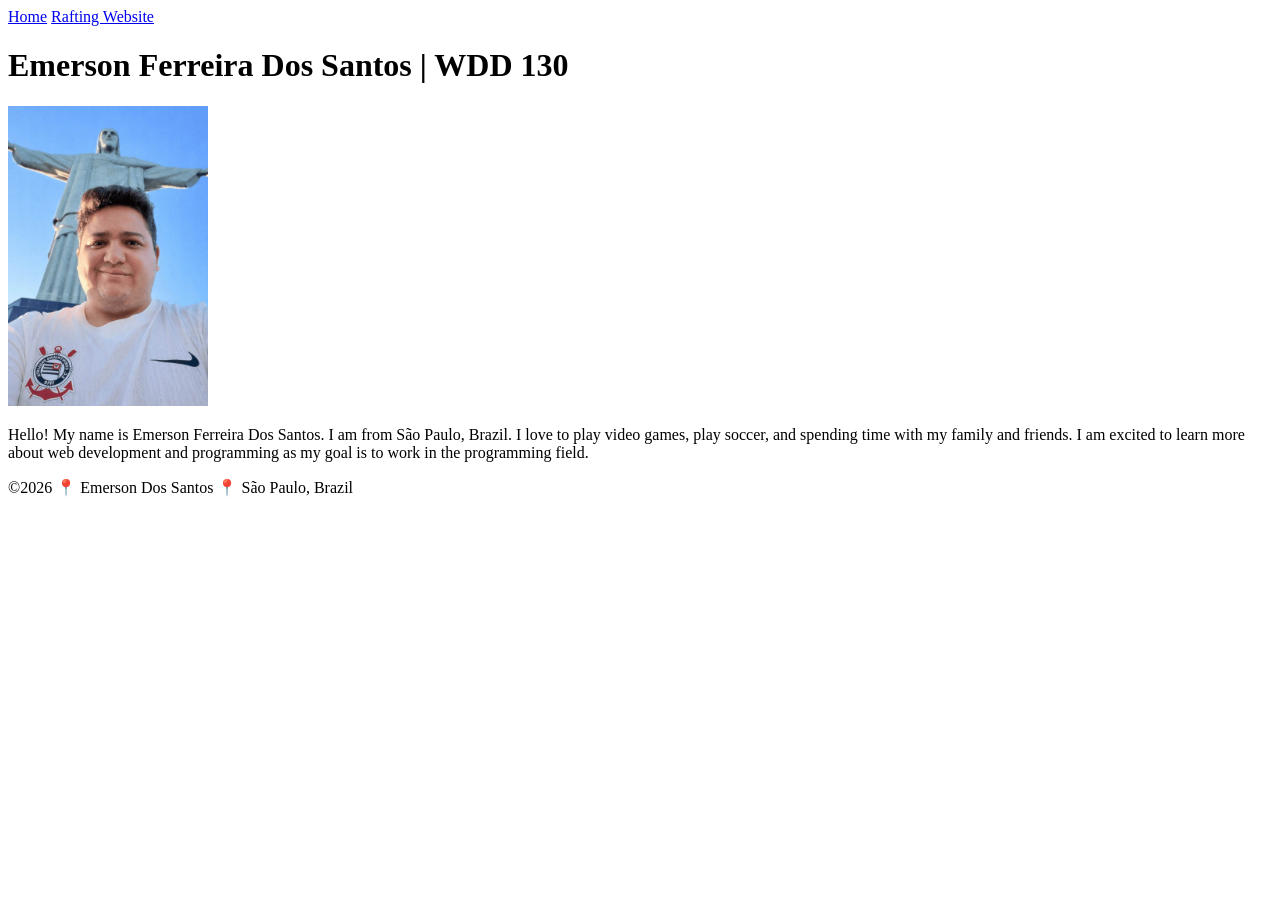
<file: index.html>
<!DOCTYPE html>
<html lang="en-US">

<head>
  <meta charset="utf-8">
  <meta name="viewport" content="width=device-width, initial-scale=1.0">
  <title>Emerson Ferreira Dos Santos | WDD 130</title>
</head>

<body>
  <header>
    <nav>
      <a href="#">Home</a>
      <a href="wwr/">Rafting Website</a>
    </nav>
  </header>
  <main>
    <h1>Emerson Ferreira Dos Santos | WDD 130</h1>
    <!-- Make sure to save your photo in the "images" folder with the name "profile" and the correct extension (.jpg, .png, or .webp) -->
    <img src="images/profile.jpg" alt="Emerson Ferreira Dos Santos profile picture" width="200">
    <p>Hello! My name is Emerson Ferreira Dos Santos. I am from São Paulo, Brazil. I love to play
      video games, play soccer, and spending time with my family and friends. I am excited to learn
      more about
      web development and programming as my goal is to work in the programming field. </p>
  </main>
  <footer>
    <p>&copy;2026 📍 Emerson Dos Santos 📍 São Paulo, Brazil</p>
  </footer>
</body>

</html>
</file>
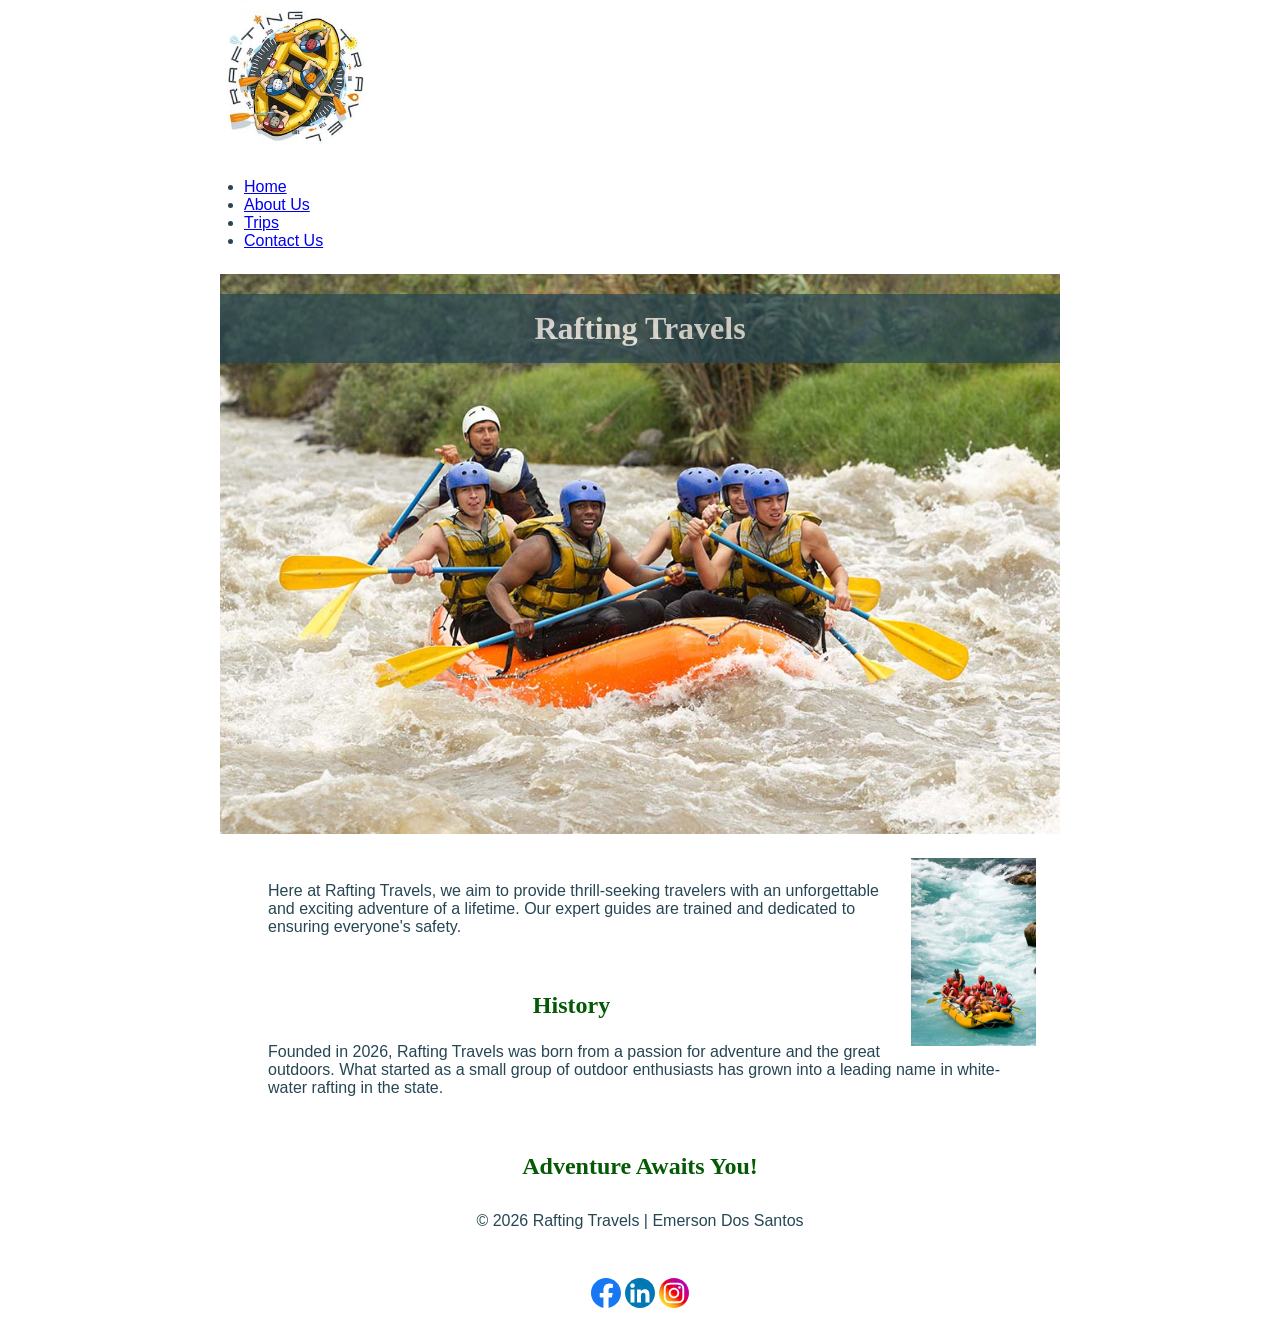
<file: emersonhomeworkWeek3/index.html>
<!DOCTYPE html>
<html lang="en">
<head>
    <meta charset="UTF-8">
    <meta name="viewport" content="width=device-width, initial-scale=1.0">
    <title>About Us | Rafting Company</title>
    <meta name="description" content="Discover the history, mission, and values of our white-water rafting company. Come and adventure with us!">
    <meta name="author" content="Emerson Dos Santos">
    <link rel="stylesheet" href="stylesweek3.css">
</head>
<body>

    <header>
        <!-- Company logo (must be in the folder wwr/images/) -->
        <img src="imagem/logo.jpg" alt="Rafting Company Logo" width="150">
        
        <nav>
            <ul>
                <li><a href="index.html">Home</a></li>
                <li><a href="about.html">About Us</a></li>
                <li><a href="trips.html">Trips</a></li>
                <li><a href="contact.html">Contact Us</a></li>
            </ul>
        </nav>
    </header>

    <main>
        <!-- Hero section with background image and overlays -->
        <div class="hero">
            <img src="imagem/largebanner.jpg" alt="Raging river for rafting">
            <h1>Rafting Travels</h1>
            <article>
                <img src="imagem/fotop.jpg" alt="Smiling customer after river descent">
                <p>Here at Rafting Travels, we aim to provide thrill-seeking travelers with an unforgettable and exciting adventure of a lifetime. Our expert guides are trained and dedicated to ensuring everyone's safety.</p>
            </article>
        </div>

        <!-- History section -->
        <section>
            <h2>History</h2>
            <p>Founded in 2026, Rafting Travels was born from a passion for adventure and the great outdoors. What started as a small group of outdoor enthusiasts has grown into a leading name in white-water rafting in the state.</p> 
        </section>

        <!-- Adventure section (empty as instructed) -->
        <section>
            <h2>Adventure Awaits You!</h2>
        </section>
    </main>

    <footer>
        <p>&copy; 2026 Rafting Travels | Emerson Dos Santos</p>
        <nav class="socialmedia">
            <a href="https://facebook.com" target="_blank">
                <img src="imagem/facebook.svg" alt="Facebook Icon">
            </a>
            <a href="https://linkedin.com" target="_blank">
                <img src="imagem/linkedin.svg" alt="LinkedIn Icon">
            </a>
            <a href="https://instagram.com" target="_blank">
                <img src="imagem/instagram.svg" alt="Instagram Icon">
            </a>
        </nav>
    </footer>

</body>
</html>
</file>
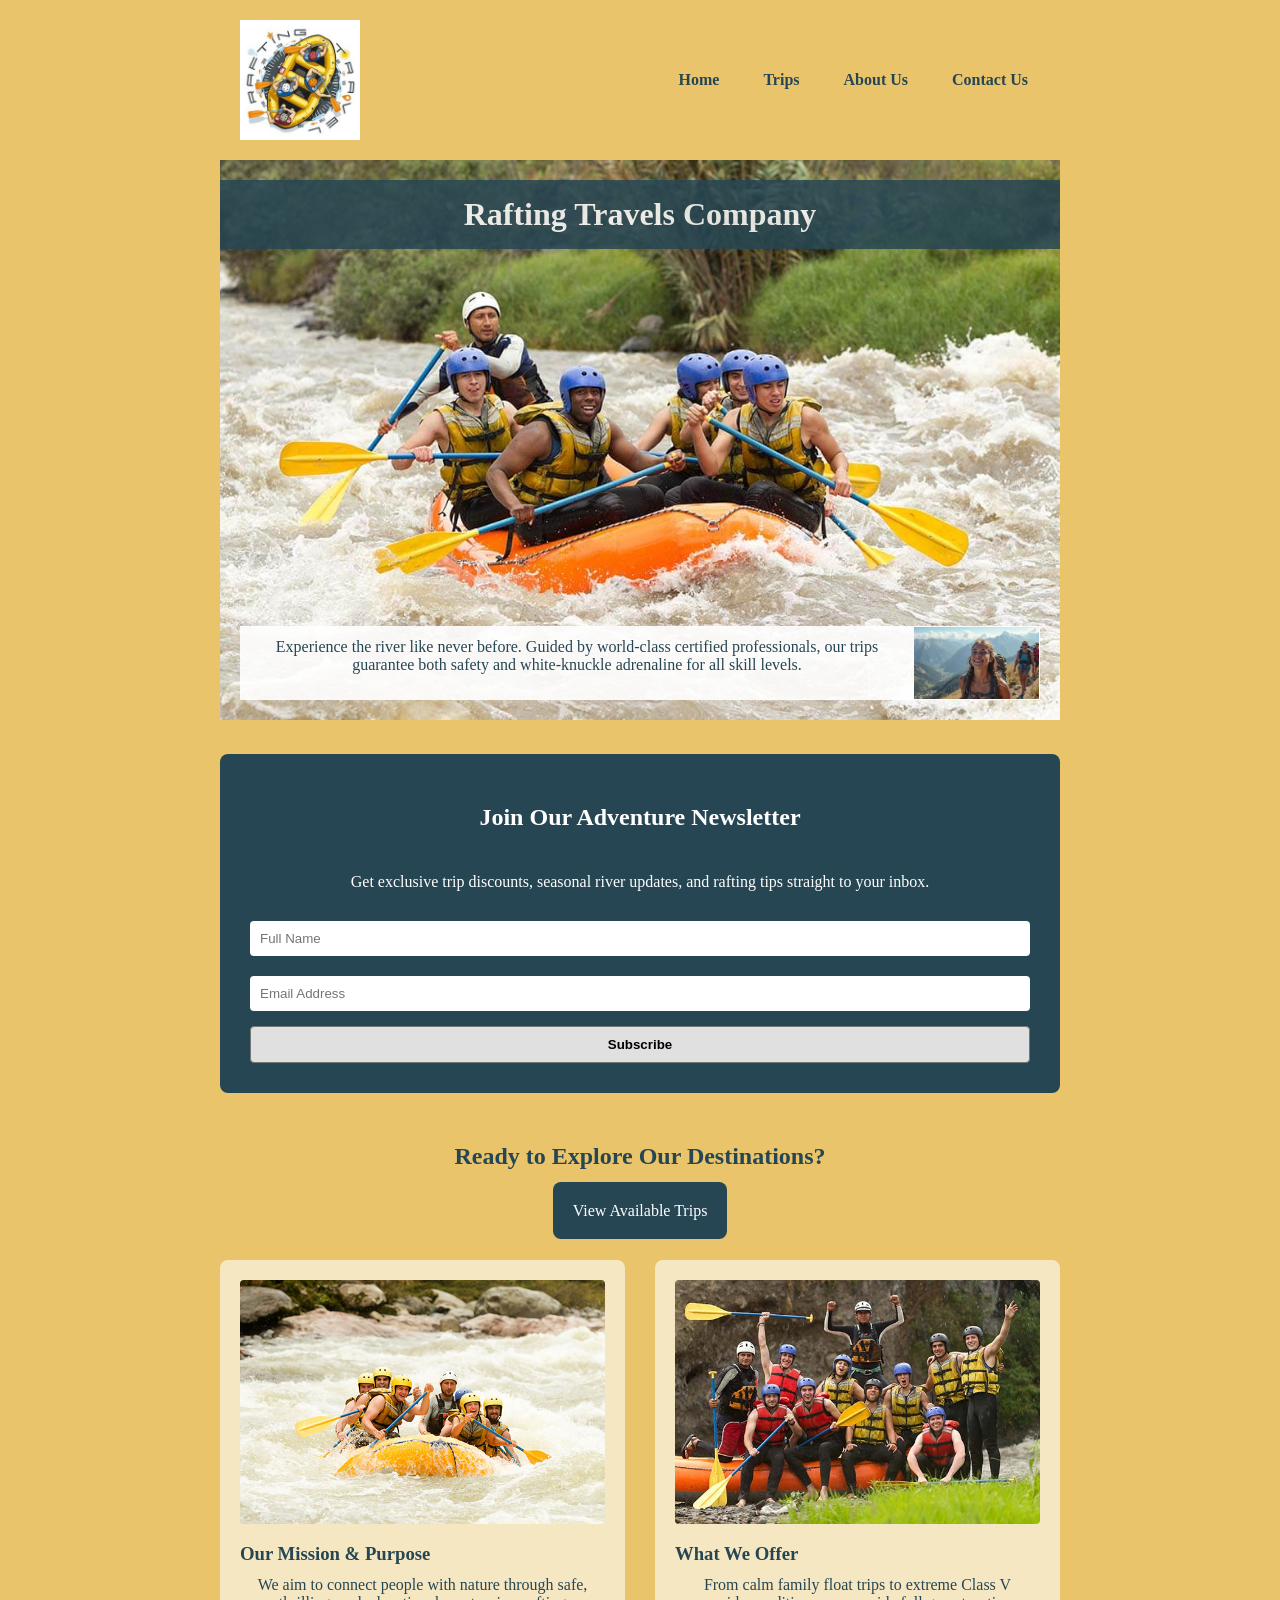
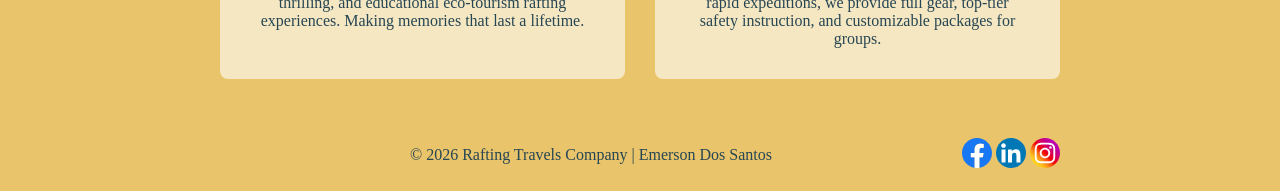
<file: wwr/index.html>
<!DOCTYPE html>
<html lang="en">
<head>
    <meta charset="UTF-8">
    <meta name="viewport" content="width=device-width, initial-scale=1.0">
    <title>White Water Rafting | Home</title>
    <meta name="description" content="Welcome to the ultimate White Water Rafting home page. Discover premium rafting trips, safety guides, and book your next river adventure today.">
    <link rel="stylesheet" href="styles/rafting.css">
</head>
<body>
    <header>
        <img src="images/logo.jpg" alt="Rafting Site Logo" class="logo">
        <nav>
            <a href="index.html">Home</a>
            <a href="trips.html">Trips</a>
            <a href="about.html">About Us</a>
            <a href="contact.html">Contact Us</a>
        </nav>
    </header>

    <main>
        <!-- Seção Hero com Posição Absoluta -->
        <div class="hero">
            <img src="images/largebanner.jpg" alt="Rafting Adventure Hero Background">
            <h1>Rafting Travels Company</h1>
            <article>
                <img src="images/employee1.jpg" alt="Rafting Instructor">
                <p>Experience the river like never before. Guided by world-class certified professionals, our trips guarantee both safety and white-knuckle adrenaline for all skill levels.</p>
            </article>
        </div>

        <!-- Formulário de Newsletter solicitado na Regra 4 -->
        <section class="newsletter-section">
            <h2>Join Our Adventure Newsletter</h2>
            <p class="newsletter-description">Get exclusive trip discounts, seasonal river updates, and rafting tips straight to your inbox.</p>
            <form class="newsletter-form">
                <input type="text" placeholder="Full Name" required>
                <input type="email" placeholder="Email Address" required>
                <button type="submit" class="submit">Subscribe</button>
            </form>
        </section> 

        <!-- Chamada para Ação solicitado na Regra 5 -->
        <section class="cta" style="text-align: center; margin: 30px 0;">
            <h2>Ready to Explore Our Destinations?</h2>
            <a href="trips.html" class="cta-button">View Available Trips</a>
        </section>

        <!-- CSS Grid Layout solicitado nas Regras 6 e 7 -->
        <section class="home-grid">
            <div class="grid-card">
                <img src="images/family.jpg" alt="Family Rafting">
                <h3>Our Mission & Purpose</h3>
                <p>We aim to connect people with nature through safe, thrilling, and educational eco-tourism rafting experiences. Making memories that last a lifetime.</p>
            </div>
            <div class="grid-card">
                <img src="images/photofull3.jpg" alt="Extreme Rafting">
                <h3>What We Offer</h3>
                <p>From calm family float trips to extreme Class V rapid expeditions, we provide full gear, top-tier safety instruction, and customizable packages for groups.</p>
            </div>
        </section>
    </main>

    <footer>
        <!-- Left empty block to balance the flexbox spacing -->
        <div></div>

        <!-- Centered copyright text -->
        <p>© 2026 Rafting Travels Company | Emerson Dos Santos</p>

        <!-- Right-aligned social media links -->
        <div class="socialmedia">
            <a href="https://facebook.com"><img src="images/facebook.svg" alt="Facebook"></a>
            <a href="https://linkedin.com"><img src="images/linkedin.svg" alt="LinkedIn"></a>
            <a href="https://instagram.com"><img src="images/instagram.svg" alt="Instagram"></a>
        </div>
    </footer>
</body>
</html>
</file>
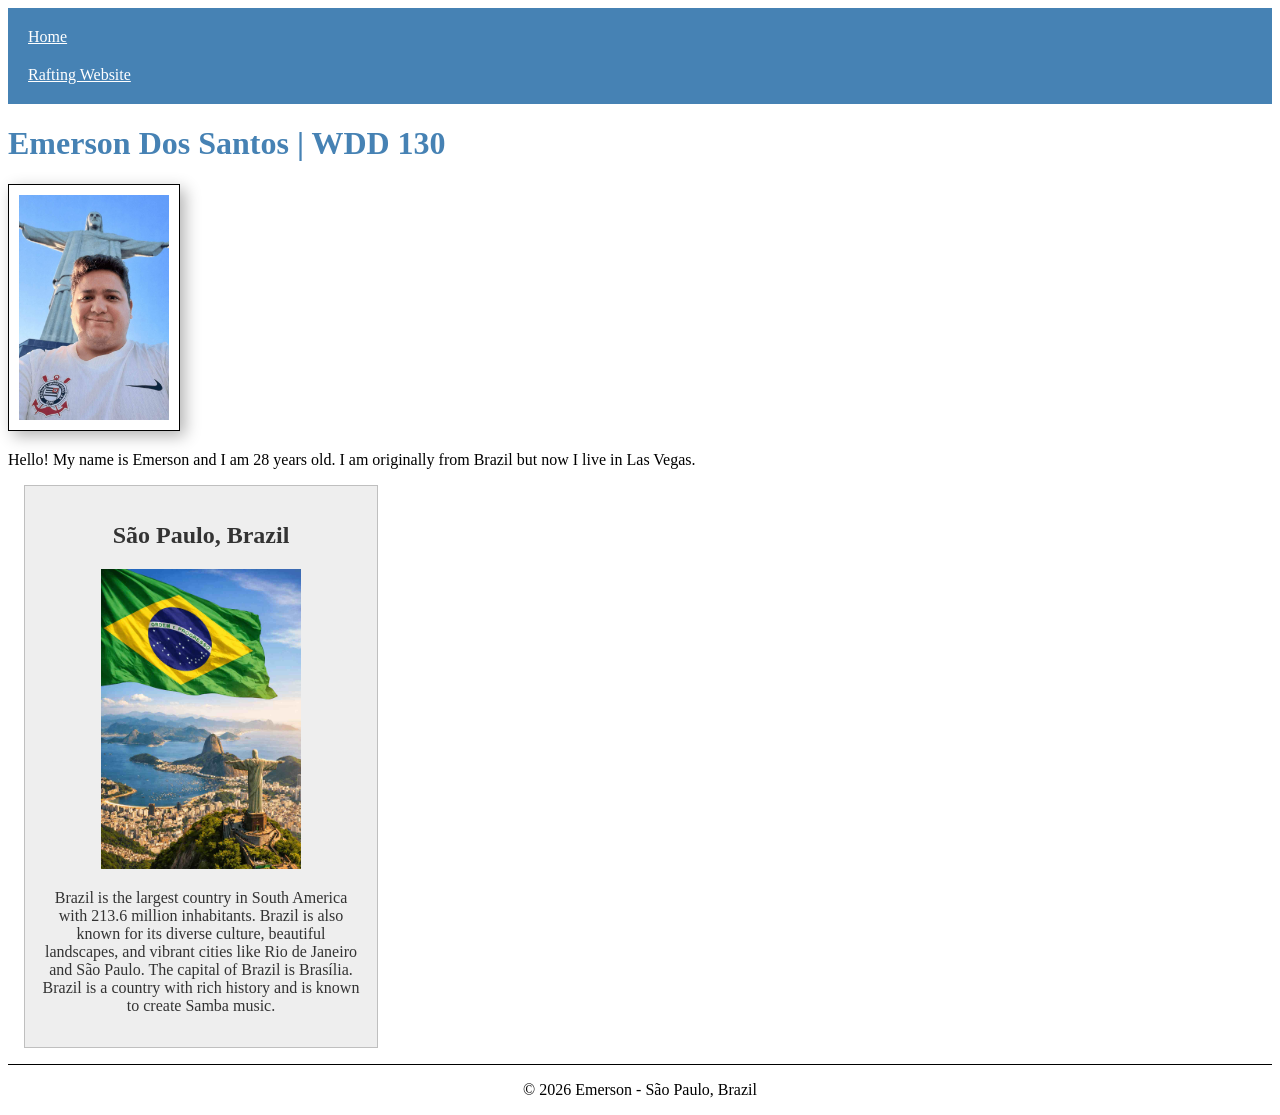
<file: week02/week2homework/index.html>
<!DOCTYPE html>
<html lang="en">

<head>
  <meta charset="UTF-8">
  <title>WDD 130 - Emerson Ferreira Dos Santos</title>
<meta name="author" content="Emerson Ferreira Dos Santos">
<meta name="description" content="Home page for Emerson Ferreira Dos Santos for the WDD 130 course.">
<meta name="viewport" content="width=device-width, initial-scale=1.0">
<link rel="stylesheet" href="styles/styles.css">
</head>

<body>
  <header>
    <nav>
      <a href="#">Home</a>
      <a href="wwr/">Rafting Website</a>
    </nav>
  </header>

  <main>
    <h1>Emerson Dos Santos | WDD 130 </h1>
    <img src="imagens/profile.jpg" alt="Profile picture">
    <p>Hello! My name is Emerson and I am 28 years old. I am originally from Brazil but now I live
      in Las Vegas.</p>
  </main>

  <aside>
    <h2>São Paulo, Brazil</h2>
    <img src="imagens/brazil.jpg" alt="Brazil flag or landscape">
    <p>Brazil is the largest country in South America with 213.6 million inhabitants. Brazil is also
      known for its diverse culture, beautiful landscapes, and vibrant cities like Rio de Janeiro
      and São Paulo. The capital of Brazil is Brasília. Brazil is a country with rich history and is
      known to create Samba music.</p>
  </aside>

  <footer>
    <p>&copy; 2026 Emerson - São Paulo, Brazil </p>
  </footer>
</body>

</html>
</file>
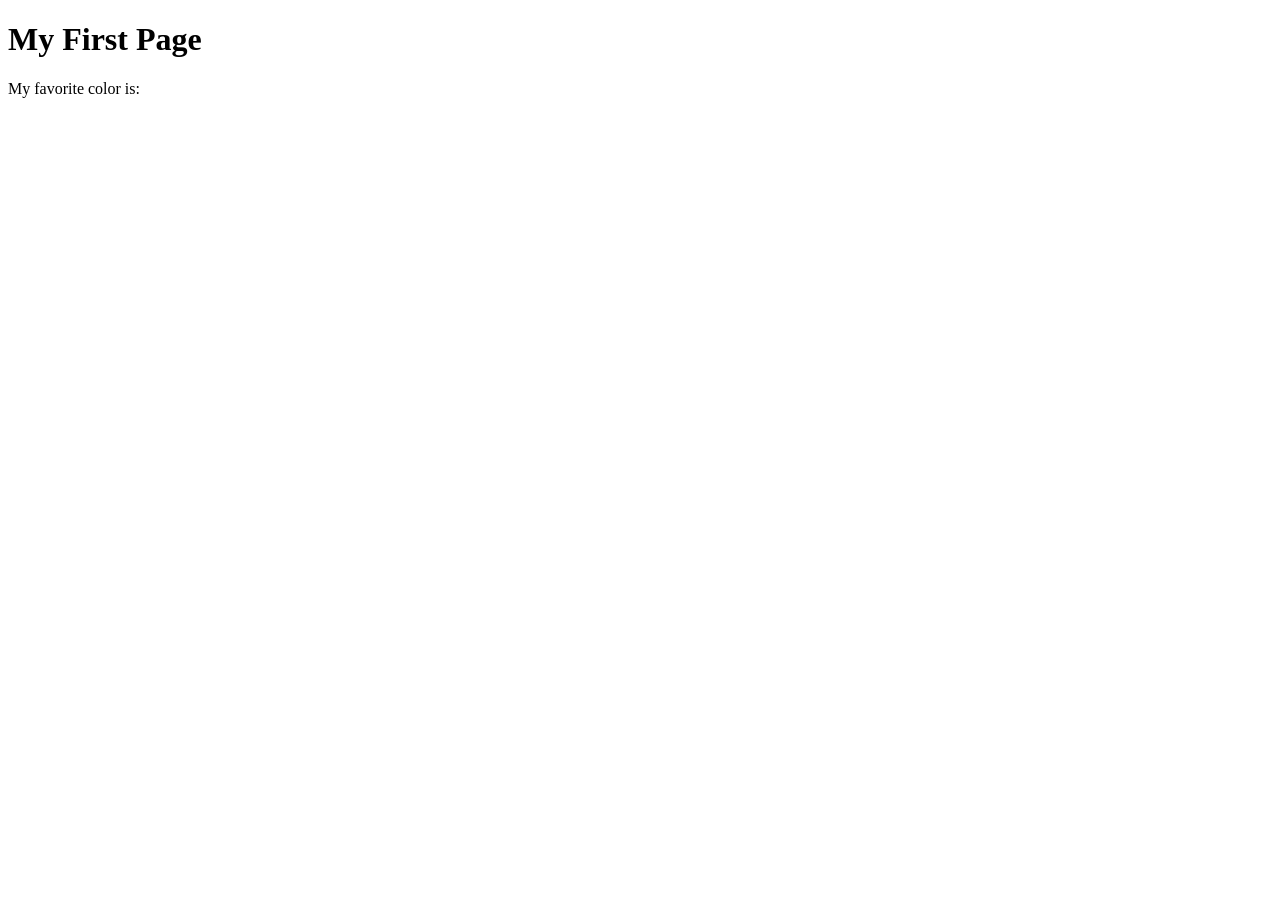
<file: week01/first-page.html>
<!DOCTYPE html>
<html lang="en">
<head>
    <meta charset="UTF-8">
    <meta name="viewport" content="width=device-width, initial-scale=1.0">
    <title>My First Page</title>
</head>
<body>
    <h1>My First Page</h1>
    <p>My favorite color is: </p>
</body>
</html>
</file>
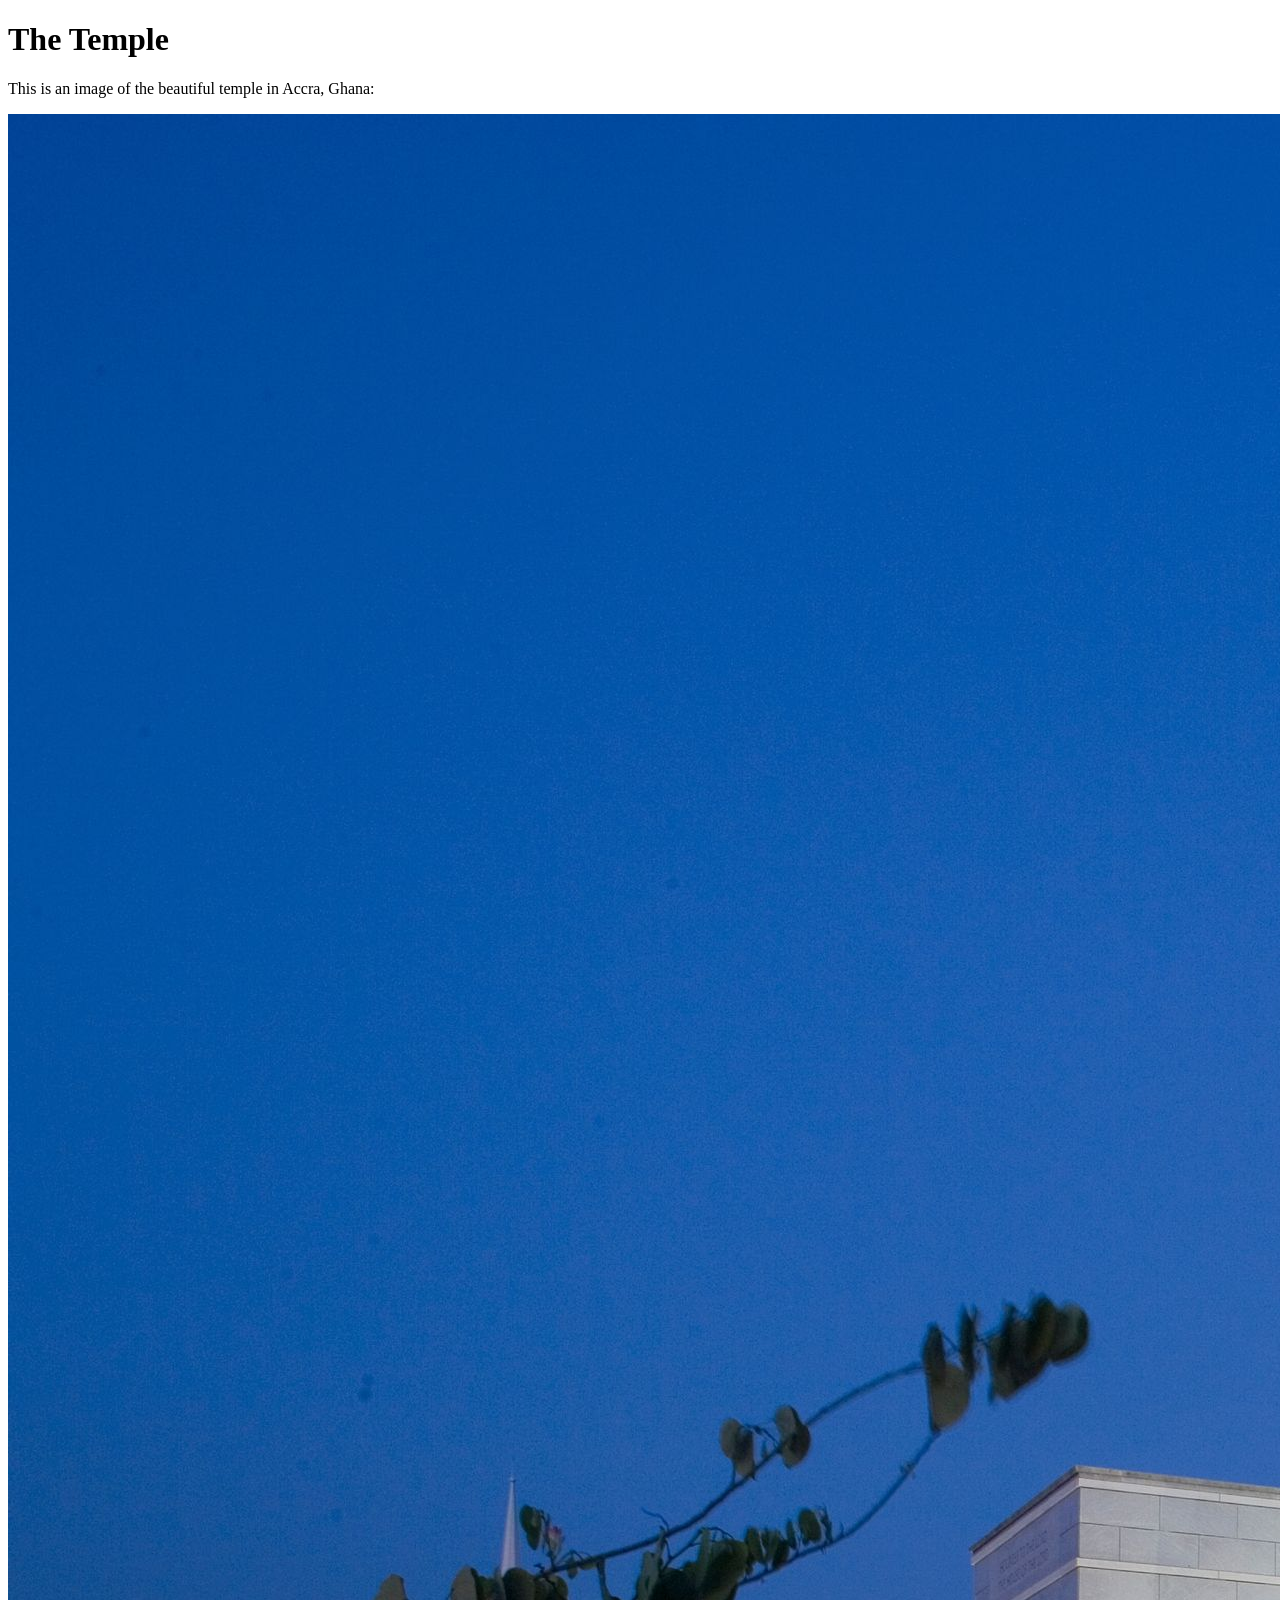
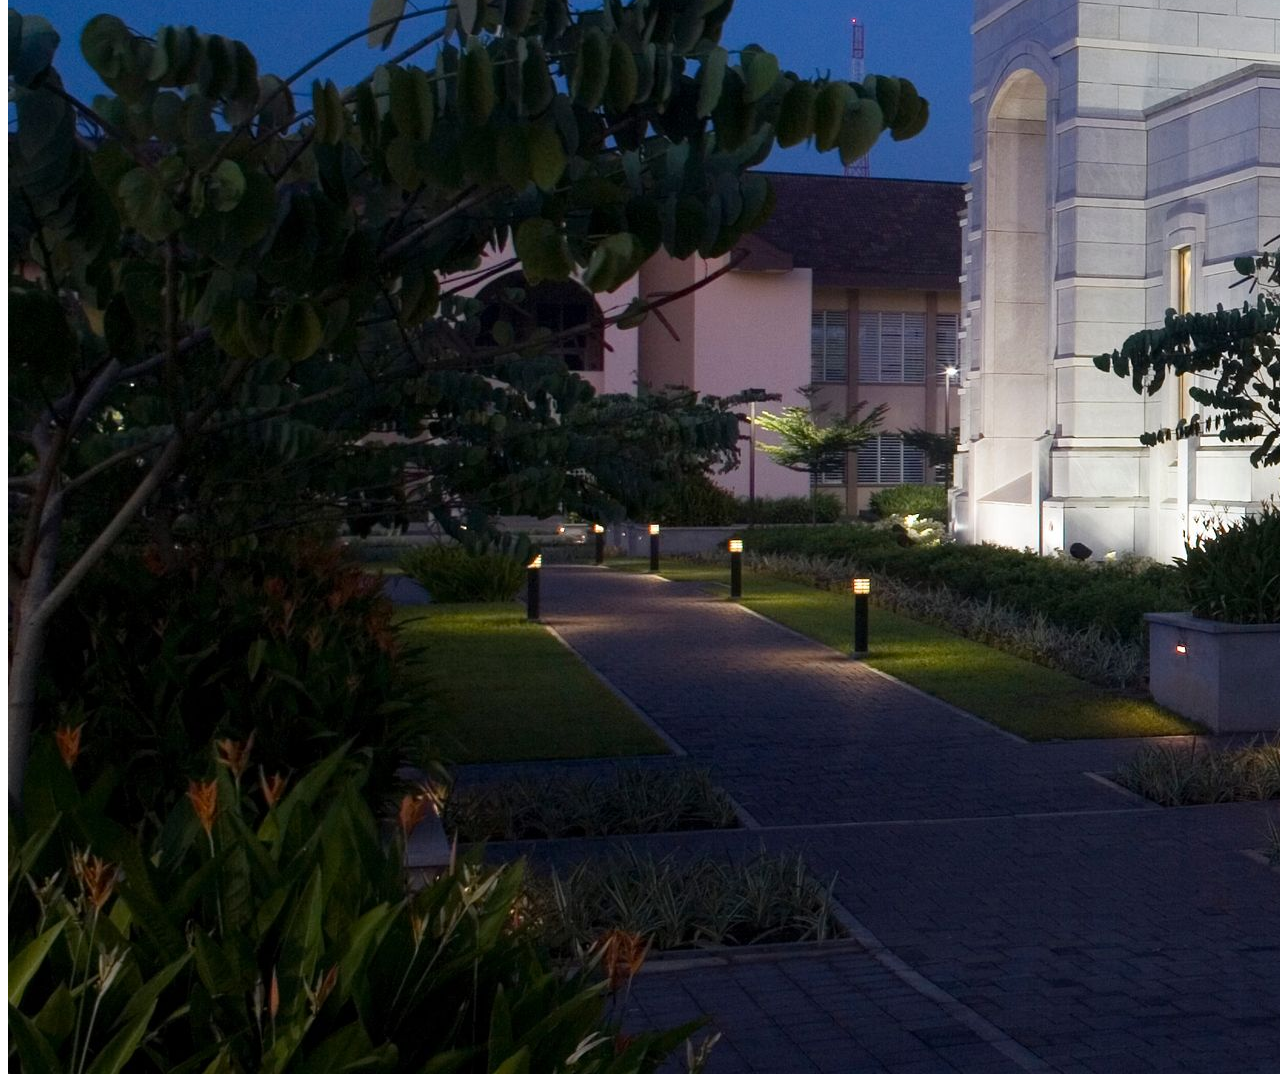
<file: week01/images.html>
<!DOCTYPE html>
<html lang="en">
<head>
    <meta charset="UTF-8">
    <meta name="viewport" content="width=device-width, initial-scale=1.0">
    <title>Temple Image</title>
</head>
<body>
    <h1>The Temple</h1>
    <p>This is an image of the beautiful temple in Accra, Ghana:</p>
    <img src="images/temple-large.jpeg" alt="The Accra Ghana Temple">
    
</body>
</html>
</file>
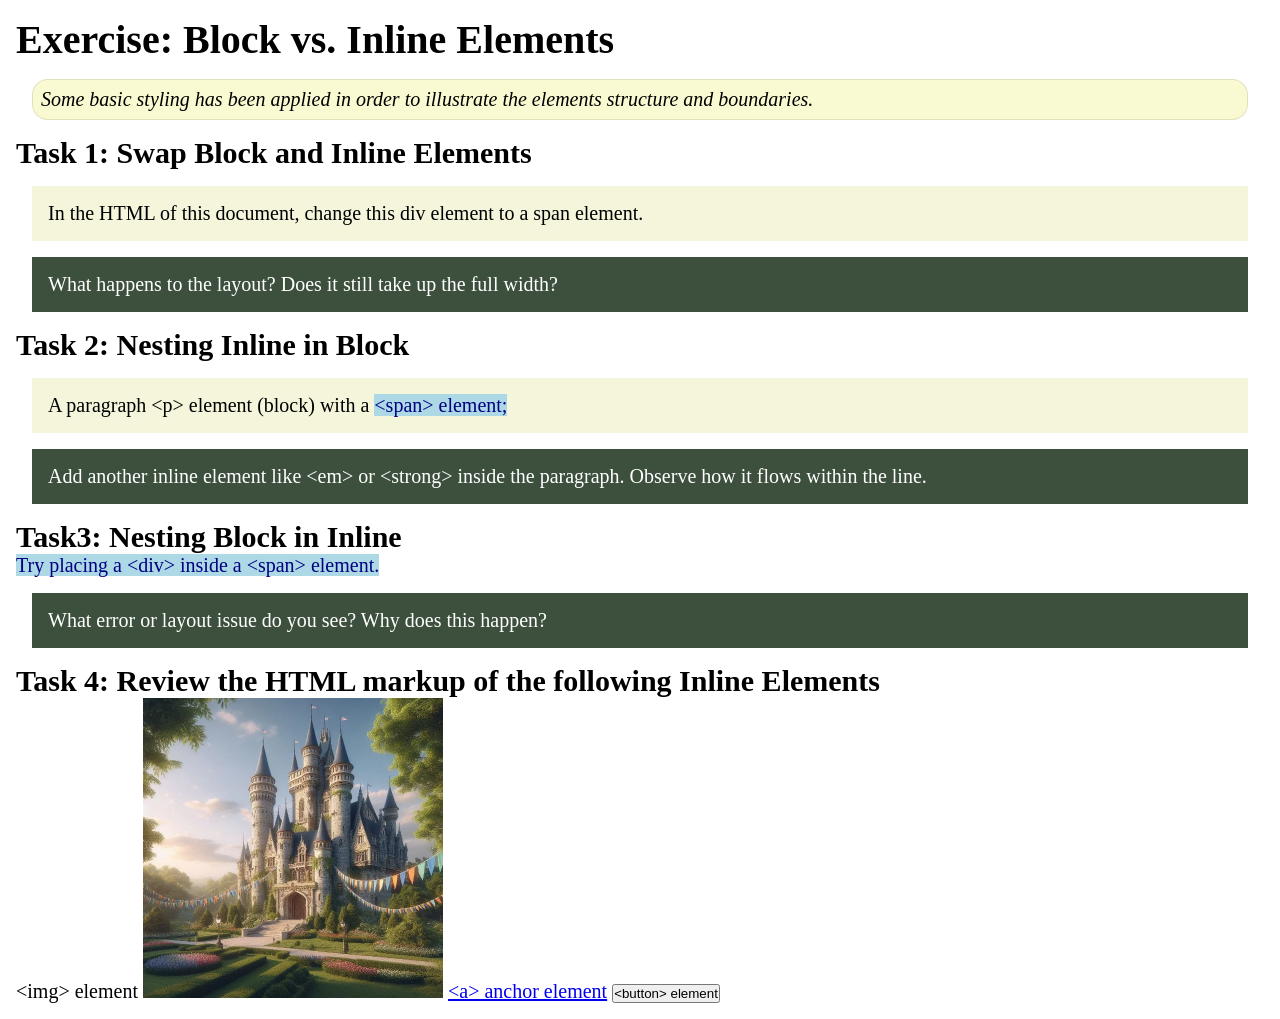
<file: week02/block-vs-inline.html>
<!DOCTYPE html>
<html lang="en">

<head>
    <meta charset="UTF-8">
    <meta name="viewport" content="width=device-width, initial-scale=1.0">
    <title>Exercise: Block vs. Inline Elements</title>
    <link rel="stylesheet" href="styles/block-vs-inline.css">
</head>

<body>
    <main>
        <h1>Exercise: Block vs. Inline Elements</h1>
        <p class="note">Some basic styling has been applied in order to illustrate the elements structure and
            boundaries.</p>

        <h2>Task 1: Swap Block and Inline Elements</h2>
        <div>In the HTML of this document, change this div element to a span element.</div>

        <p class="question">What happens to the layout? Does it still take up the full width?</p>

        <h2>Task 2: Nesting Inline in Block</h2>
        <p>A paragraph &lt;p&gt; element (block) with a <span>&lt;span&gt; element;</span></p>
        <p class="question">Add another inline element like &lt;em&gt; or &lt;strong&gt; inside the paragraph. Observe
            how it flows within the line.</p>

        <h2>Task3: Nesting Block in Inline</h2>
        <span>Try placing a &lt;div&gt; inside a &lt;span&gt; element.</span>
            <p class="question">What error or layout issue do you see? Why does this happen?</p>


            <h2>Task 4: Review the HTML markup of the following Inline Elements</h2>
        &lt;img&gt; element
        <img src="images/castle.webp" alt="placeholder image (images are inline)" width="300" height="300">
        <a href="https://churchofjesuschrist.org">&lt;a&gt; anchor element</a>
        <button type="button">&lt;button&gt; element</button>
    </main>
</body>

</html>
</file>
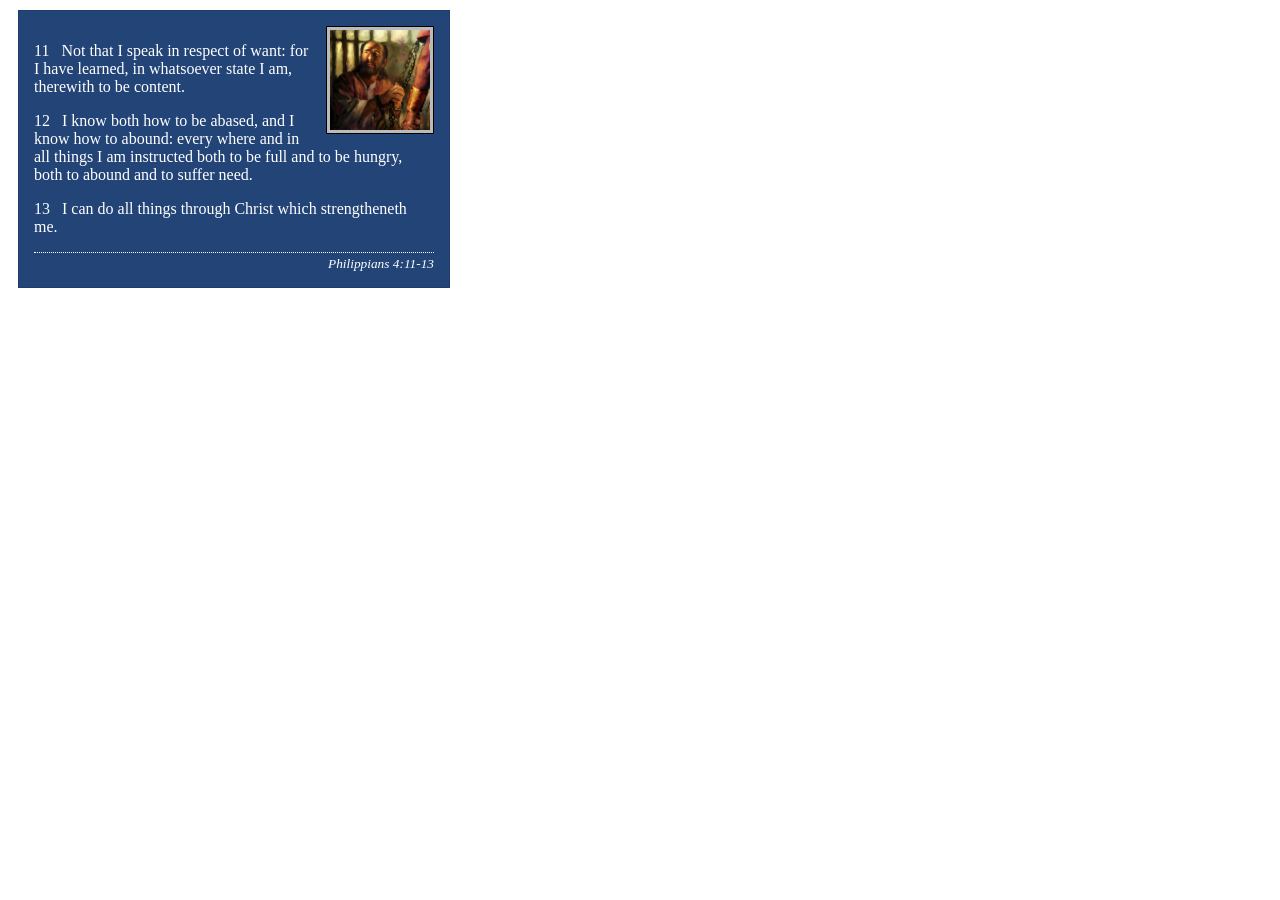
<file: week02/box-model-solution.html>
<!DOCTYPE html>
<html lang="en">
<head>
    <meta charset="UTF-8">
    <meta name="viewport" content="width=device-width, initial-scale=1.0">
    <title>Box Model Activity</title>
    <link rel="stylesheet" href="styles/box-model-solution.css">
</head>
<body>
    <main>
        <div class="callout">
            <img src="images/apostle-paul-imprisoned.webp" alt="Paul the Apostle - Imprisoned in Rome" width="200" height="200">
            <blockquote>
                <p>11 &nbsp; Not that I speak in respect of want: for I have learned, in whatsoever state I am, therewith to be content.</p>
                <p>12 &nbsp; I know both how to be abased, and I know how to abound: every where and in all things I am instructed both to be full and to be hungry, both to abound and to suffer need.</p>
                <p>13 &nbsp; I can do all things through Christ which strengtheneth me.</p>
            </blockquote>
            <cite>Philippians 4:11-13</cite>
        </div>
    </main>
</body>
</html>
</file>
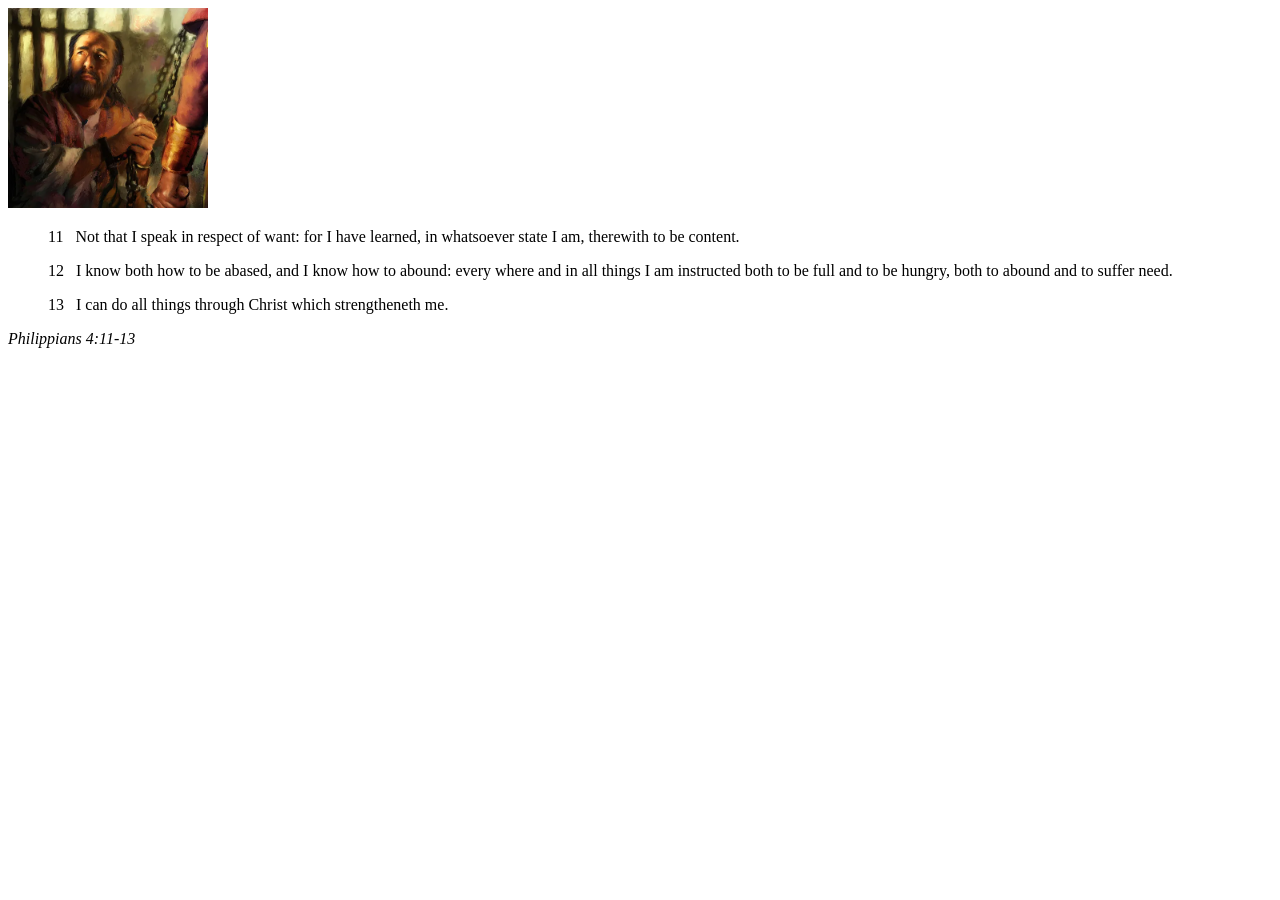
<file: week02/box-model.html>
<!DOCTYPE html>
<html lang="en">
<head>
    <meta charset="UTF-8">
    <meta name="viewport" content="width=device-width, initial-scale=1.0">
    <title>Box Model Activity</title>
</head>
<body>
    <main>
        <div class="callout">
            <img src="images/apostle-paul-imprisoned.webp" alt="Paul the Apostle - Imprisoned in Rome" width="200" height="200">
            <blockquote>
                <p>11 &nbsp; Not that I speak in respect of want: for I have learned, in whatsoever state I am, therewith to be content.</p>
                <p>12 &nbsp; I know both how to be abased, and I know how to abound: every where and in all things I am instructed both to be full and to be hungry, both to abound and to suffer need.</p>
                <p>13 &nbsp; I can do all things through Christ which strengtheneth me.</p>
            </blockquote>
            <cite>Philippians 4:11-13</cite>
        </div>
    </main>
</body>
</html>
</file>
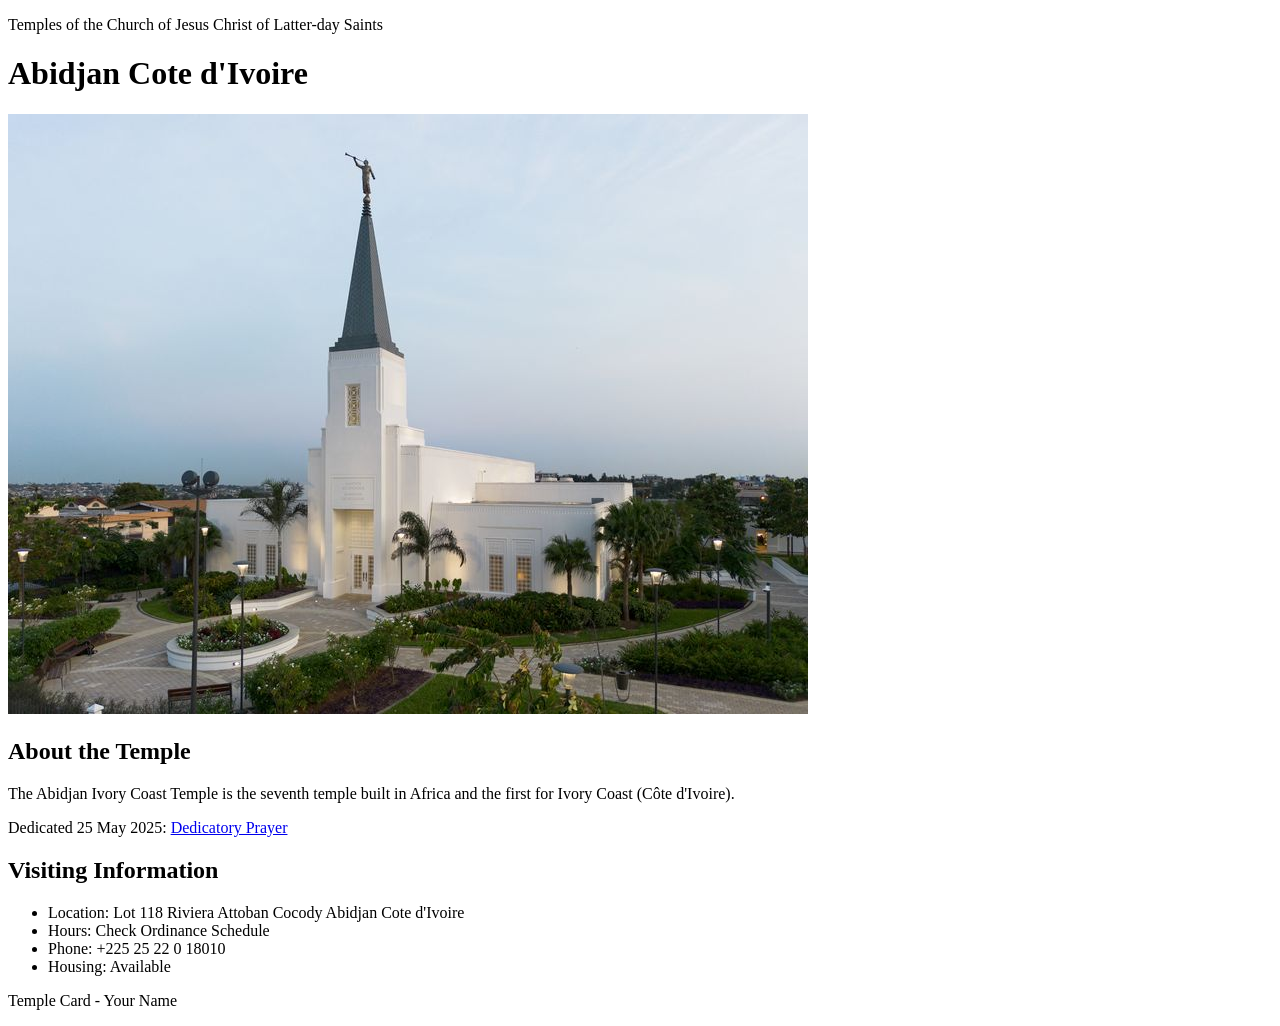
<file: week02/temple.html>
<!DOCTYPE html>
<html lang="en">

<head>
    <meta charset="UTF-8">
    <meta name="viewport" content="width=device-width, initial-scale=1.0">
    <title>Temple Card - Abidjan Cote d'Ivoire</title>
</head>

<body>
    <header>
        <p>Temples of the Church of Jesus Christ of Latter-day Saints</p>
    </header>
    <main>
        <h1>Abidjan Cote d'Ivoire</h1>
        <picture>
            <img src="images/abidjan-ivory-coast.jpeg" alt="Abidjan Cote d'Ivoire Temple">
        </picture>
        <section>
            <h2>About the Temple</h2>
            <p>The Abidjan Ivory Coast Temple is the seventh temple built in Africa and the first for Ivory Coast (Côte
                d'Ivoire).</p>
            <p>Dedicated 25 May 2025: <a
                    href="https://www.churchofjesuschrist.org/temples/dedicatory-prayer/abidjan-ivory-coast-temple/2025-05-25?lang=eng"
                    target="_blank" rel="noopener noreferrer">Dedicatory Prayer</a></p>
        </section>
        <section>
            <h2>Visiting Information</h2>
            <ul>
                <li>Location: Lot 118 Riviera Attoban Cocody Abidjan Cote d'Ivoire</li>
                <li>Hours: Check Ordinance Schedule</li>
                <li>Phone: +225 25 22 0 18010</li>
                <li>Housing: Available</li>
            </ul>
        </section>
    </main>
    <footer>
        <p>Temple Card - Your Name</p>
    </footer>
</body>

</html>
</file>
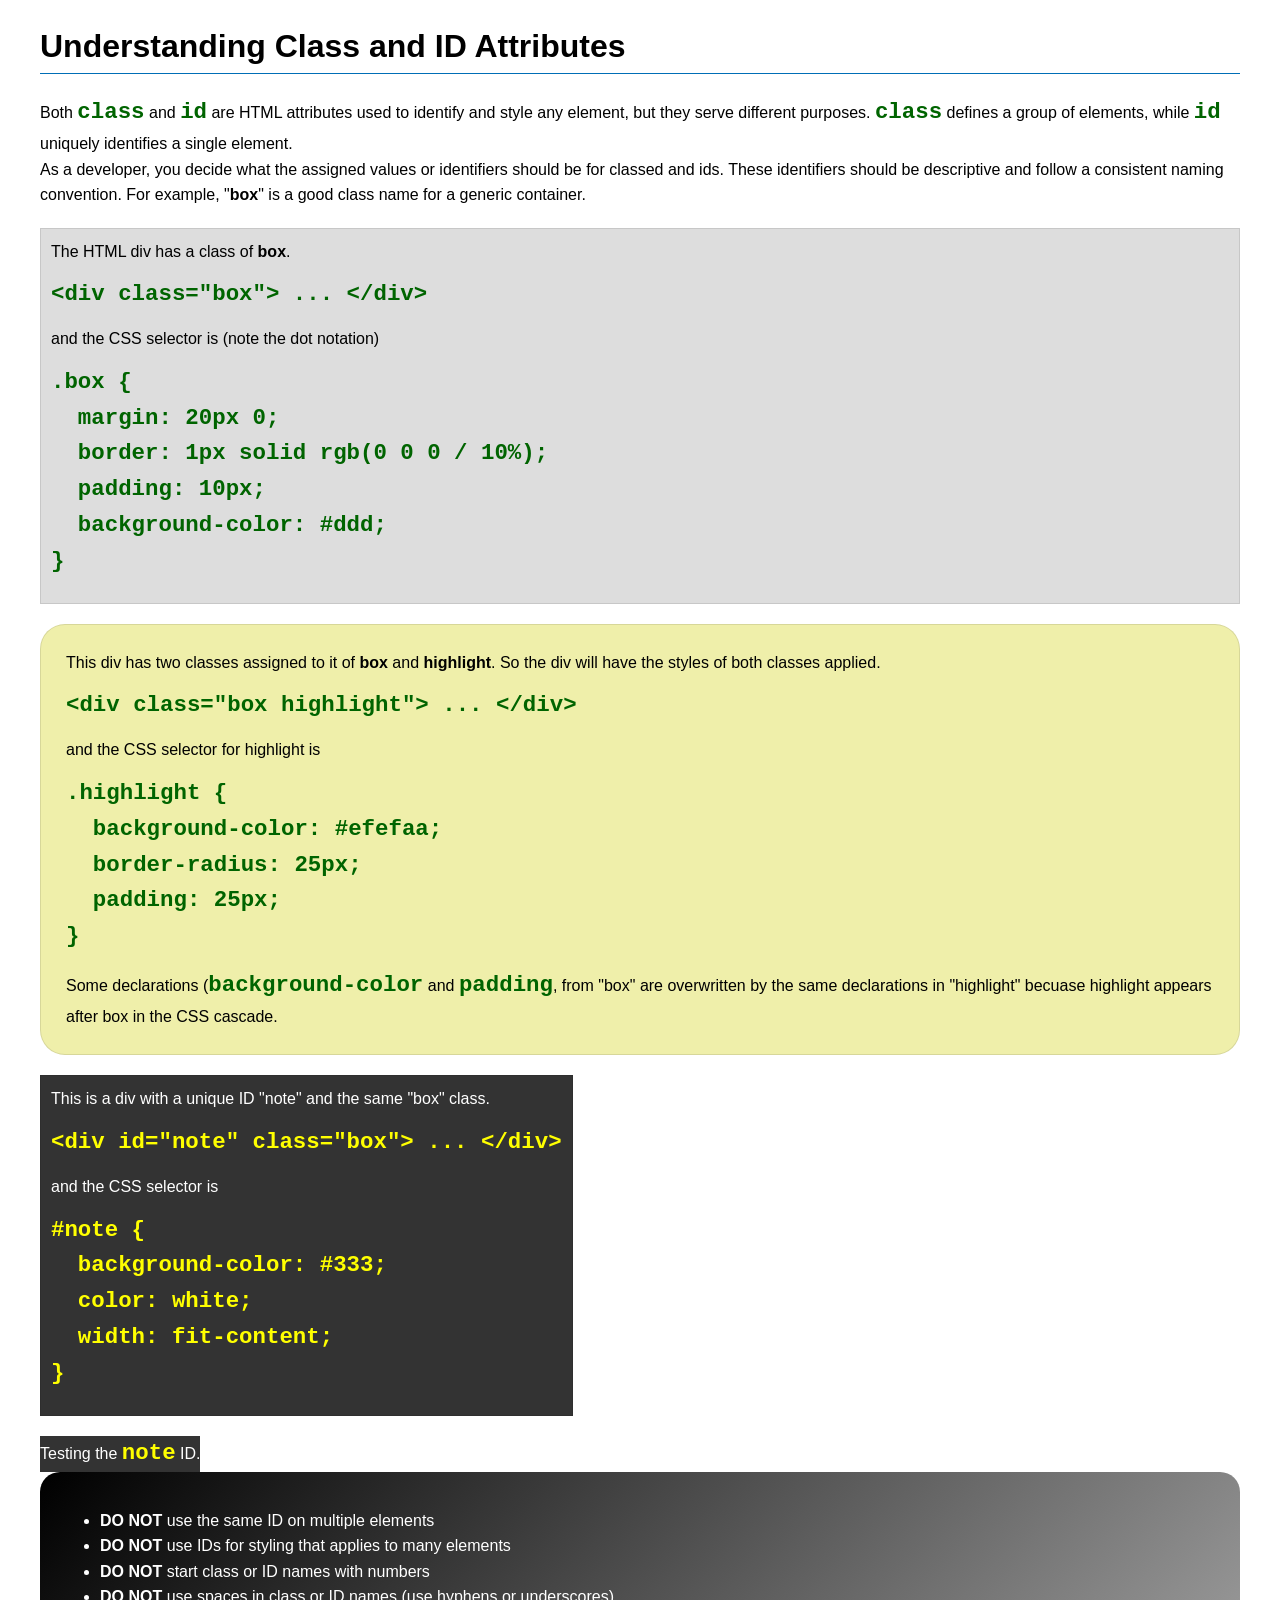
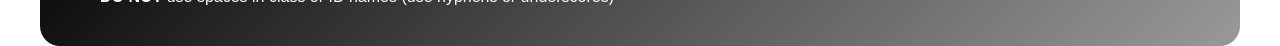
<file: week03/class-and-id.html>
<!DOCTYPE html>
<html lang="en">

<head>
    <meta charset="UTF-8">
    <meta name="viewport" content="width=device-width, initial-scale=1.0">
    <title>Class vs ID Attributes</title>
    <link rel="stylesheet" href="styles/class-and-id.css">
</head>

<body>
    <h1>Understanding Class and ID Attributes</h1>
    <p>Both <code>class</code> and <code>id</code> are HTML attributes used to identify and style any element, but they
        serve different purposes. <code>class</code> defines a group of elements, while <code>id</code> uniquely
        identifies a single element.</p>
    <p>As a developer, you decide what the assigned values or identifiers should be for classed and ids. These
        identifiers should be
        descriptive and follow a consistent naming convention. For example, "<strong>box</strong>" is a good class name
        for a generic container.</p>
    <div class="box">
        <p>The HTML div has a class of <strong>box</strong>.</p>
        <pre><code class="html">&lt;div class="box"&gt; ... &lt;/div&gt;</code></pre>
        and the CSS selector is (note the dot notation)
        <pre><code class="css">.box {
  margin: 20px 0;
  border: 1px solid rgb(0 0 0 / 10%);
  padding: 10px;
  background-color: #ddd; 
}</code></pre>
    </div>

    <div class="box highlight">
        <p>This div has two classes assigned to it of <strong>box</strong> and <strong>highlight</strong>. So the div
            will have the styles of both classes applied.</p>
        <pre><code class="html">&lt;div class="box highlight"&gt; ... &lt;/div&gt;</code></pre>
        and the CSS selector for highlight is
        <pre><code class="css">.highlight {
  background-color: #efefaa;
  border-radius: 25px;
  padding: 25px;
}</code></pre>
<p>Some declarations (<code>background-color</code> and <code>padding</code>, from "box" are overwritten by the same declarations in "highlight" becuase highlight appears after box in the CSS cascade.</p>
    </div>

    <div id="note" class="box">
        <p>This is a div with a unique ID "note" and the same "box" class.</p>
        <pre><code class="html">&lt;div id="note" class="box"&gt; ... &lt;/div&gt;</code></pre>
        and the CSS selector is
        <pre><code class="css">#note {
  background-color: #333;
  color: white;
  width: fit-content;
}</code></pre>
    </div>

    <div id="note">
        <p>Testing the <code>note</code> ID.</p>
    </div>

    <section id="best-practice">
        <ul>
            <li><strong>DO NOT</strong> use the same ID on multiple elements</li>
            <li><strong>DO NOT</strong> use IDs for styling that applies to many elements</li>
            <li><strong>DO NOT</strong> start class or ID names with numbers</li>
            <li><strong>DO NOT</strong> use spaces in class or ID names (use hyphens or underscores)</li>
        </ul>
    </section>




</body>

</html>
</file>
<file: emersonhomeworkWeek3/stylesweek3.css>
/* Definition of Color and Font Variables */
:root {
    --primary-color: #055a05;     /* Forest green */
    --secondary-color: #f4a261;   /* Warm sand */
    --accent1-color: #264653;     /* Dark slate blue */
    --accent2-color: #e9c46a;     /* Light golden yellow */
    --heading-font: "Times New Roman", "Georgia", serif;
    --body-font: Arial, Helvetica, sans-serif;
}

/* Box-Model Reset */
* {
    margin: 0;
    padding: 0;
    box-sizing: border-box;
}

/* General Body Style */
body {
    font-family: var(--body-font);
    color: var(--accent1-color);
}

/* Layout Centering and Width Limitation */
header, main, footer {
    width: 840px;
    margin: 0 auto;
}

/* Heading Styling */
h1, h2 {
    font-family: var(--heading-font);
    color: var(--primary-color);
}

/* Basic Margins and Spacing */
nav, p, section, article {
    margin: 16px;
    padding: 8px;
}

/* Social Media Links in Footer */
.socialmedia a {
    text-decoration: none;
}

/* --- Step 5: Hero Div Styling and Overlays --- */

.hero {
    position: relative;
}

.hero img {
    display: block;
    width: 100%;
    height: auto;
}

h1 {
    position: absolute;
    top: 20px;
    width: 100%;
    padding: 16px;
    text-align: center;
    opacity: 0.7;
    background-color: var(--accent1-color);
    color: #fff; /* White text for contrast */
}

.hero article img {
    float: right;
    width: 125px;
    margin-left: 12px;
}

.socialmedia img {
  width: 30px;   /* all icons will have the same size */
  height: auto;
}

.socialmedia img[alt="Facebook Icon"] {
  width: 30px;   /* set width */
  height: auto;  /* keep proportion */
}

footer {
  text-align: center;   /* center text and inline elements */
}

.socialmedia {
  display: inline-block; /* keep icons together and centered */
}

h2 {
  text-align: center; 
}
</file>
<file: wwr/styles/rafting.css>
/* Definition of Color and Font Variables */
:root {
    --primary-color: #055a05; /* Forest green */
    --secondary-color: #f4a261; /* Warm sand */
    --accent1-color: #264653; /* Dark slate blue */
    --accent2-color: #e9c46a; /* Light golden yellow */
    --heading-font: "Times New Roman", "Georgia", serif;
    --body-font: Arial, Helvetica, sans-serif;
}
* {
    margin: 0;
    padding: 0;
    box-sizing: border-box;
}
/* 2. APPLICATION: Use the variable on the correct element */
body {
    background-color: var(--accent2-color);
    color: var(--accent1-color);
    front-family: var(--body-font);
}

/* Layout Centering and Width Limitation */
header, main, footer {
    width: 840px;
    margin: 0 auto;
}

/* Heading Styling */
h1, h2 {
    font-family: var(--heading-font);
}

h2 {
    margin-bottom: 12px;
}

/* Margins and Spacing */
p, section,{
    margin: 16px 0;
}

/* --- Header & Navigation (CSS Grid + Flexbox) --- */
header {
    display: grid;
    grid-template-columns: auto 1fr;
    align-items: center;
    padding: 16px 0;
}

header .logo {
    width: 120px;
    height: auto;
}

header nav {
    display: flex;
    justify-content: flex-end;
    gap: 20px;
}

header nav a {
    text-decoration: none;
    color: var(--accent1-color);
    font-weight: bold;
    padding: 8px 12px;
}

header nav a:hover {
    color: var(--primary-color);
    background-color: var(--secondary-color);
    border-radius: 4px;
}

/* --- Hero Div Styling and Overlays --- */
.hero {
  position: relative;
  display: inline-block;
    
}

.hero  img {
  display: block;
  width: 100%; 
  height: max-content;
    
}

h1 {
  position: absolute;
  top: 20px;
  width: 100%;
  padding: 16px;
  text-align: center;
  opacity: 0.85;
  background-color: var(--accent1-color);
  color: #fff;
}


.hero article {
    position:absolute;
    bottom: 20px;
    left: 20px;
    right: 20px;
    background-color: rgba(255, 255, 255, 0.9);
    padding: 1px;
}

.hero article img {
    float: right;
    width: 125px;
    margin-left: 12px;
}

/* --- History Section --- */
.history {
    padding: 16px 0;
}

/* --- Adventures Section (5 Images Grid/Flex) --- */
.adventures {
    padding: 16px 0;
}

.adventure-gallery {
    display: flex;
    justify-content: space-between;
    gap: 12px;
}

.adventure-gallery figure {
    flex: 1;
    text-align: center;
}

.adventure-gallery img {
    width: 100%;
    height: auto;
    border-radius: 4px;
}

.adventure-gallery figcaption {
    font-size: 0.85rem;
    margin-top: 6px;
    font-weight: bold;
}

/* --- Footer Section --- */
footer {
    display: flex;
    justify-content: space-between;
    align-items: center;
    padding: 16px 0;
}

.socialmedia a {
    text-decoration: none;
    background-color: #e9c46a;
}

.socialmedia img {
    width: 30px;
    height: auto;
}

/* Main container that places the blocks side by side */
.history-content {
    display: flex;
    align-items: center; /* Centers text and image vertically */
    justify-content: space-between; /* Distributes columns equally */
    gap: 24px; /* Breathing room between text and photo */
    max-width: 1100px; /* Prevents text from stretching too wide on large screens */
    margin: 0 auto; /* Centers the entire block on the page */
}

/* Side text blocks configuration */
.history-text {
    flex: 1; /* Makes both text blocks the same size */
    text-align: justify; /* Aligns text to the borders like in the image */
    line-height: 1.6; /* Improves text readability */
}

/* Center image block */
.history-image {
    flex: 1; /* Makes the image space the same size as the text blocks */
    display: flex;
    justify-content: center; /* Ensures the photo is exactly in the center of the block */
}

/* Ensures the photo resizes without distorting or breaking the layout */
.history-image img {
    max-width: 100%;
    height: auto;
    display: block;
    border-radius: 4px;
}

/* --- Header and Navigation styles --- */
header {
    background-color: #e9c46a;
    padding: 20px;
    display: flex;
    justify-content: space-between;
    align-items: center;
}

/* Company Info Section */
.company-info h1, p {
    position: relative;
    text-align: center;
    margin: 1px 1px;
    padding: 10px;   
    color: #264653;
    --accent1-color: none;
}

/* Map + Form Container */
.contact-container {
    display: flex;
    max-width: 1000px;
    margin: 0 auto;
    gap: 30px;
    padding: 20px;
}

/* Iframe configuration (removes inline styles as instructed) */
.map-box {
    flex: 1;
}

.map-box iframe {
    width: 100%;
    height: 100%;
    border-radius: 4px 25px;
}

/* 1. ROW CONFIGURATION (Main Containers) */
.name, .email, .message {
    display: flex;
    align-items: flex-start; /* Aligns to the top so the radio block doesn't break */
    margin-bottom: 15px; /* Spacing between the form rows */
}

/* 2. LEFT-SIDE TEXT CONFIGURATION ONLY (Labels & Legend) */
.name label, .email label, .message legend {
    width: 130px; /* Increased to 130px so "Message Purpose" fits perfectly without breaking */
    margin-right: 25px; /* Distance to the boxes or radio buttons */
    font-family: var(--body-font);
}

.message {
    align-items: center;
}

/* 3. TEXT INPUTS CONFIGURATION ONLY (Inputs) */
.name input, .email input {
    flex: 1; /* Makes the input fill the remaining horizontal space */
    max-width: 300px; /* Ideal maximum width */
    padding: 8px; /* Comfortable internal height */
    box-sizing: border-box; /* Prevents padding from breaking the calculated size */
}

/* 4. OPTIONS BLOCK CONFIGURATION (Radio buttons stacked vertically) */
.messagelist {
    display: flex;
    flex-direction: column; /* Forces the list to be vertical */
    gap: 10px; /* Distance between each radio option */
}

/* Perfect alignment between the radio circle and its text label */
.messagelist label {
    display: flex;
    align-items: center;
    gap: 8px; /* Distance between the radio circle and text */
    font-family: var(--body-font);
}

/* Form Styling */
form {
    flex: 1;
    display: flex;
    flex-direction: column;
}

form label {
    margin-top: 10px;
    font-weight: bold;
}

form input[type="text"], form input[type="email"], form textarea {
    padding: 8px;
    margin-top: 5px;
    border: 1px solid #777;
    border-radius: 4px;
}

fieldset {
    border: none;
}

.checkbox-group {
    margin: 15px 0;
    display: flex;
    align-items: center;
}

.checkbox-group label {
    font-weight: normal;
    margin-top: 0;
    margin-left: 8px;
}

form button {
    background-color: #e0e0e0;
    border: 1px solid #777;
    padding: 10px;
    cursor: pointer;
    font-weight: bold;
}

.photo-placeholder {
    width: 100px;
    height: 100px;
    margin: 0 auto 10px;
    display: flex;
    align-items: center;
    justify-content: center;
    font-size: 2rem;
    border-radius: 50%;
}

.submit {
    border-radius: 4px;
}

/* General Employees Section */
.employee-section {
    text-align: center;
    padding: 20px;
    background-color: #e9c46a;
    border: 1px solid #333;
    margin: 20px 0;
}

.employee-section h2 {
    font-size: 1.5rem;
    margin-bottom: 40px;
    color: #333;
}

/* Flexbox container to align the 3 profiles side by side */
.employee-container {
    display: flex;
    justify-content: space-around;
    align-items: center;
    flex-wrap: wrap;
    gap: 15px;
}

/* Individual Employee Card */
.employee-card {
    margin: 0;
    text-align: center;
}

.employee-card img {
    width: 150px;
    height: 150px;
    object-fit: cover;
    display: block;
    margin-bottom: 8px;
}

.employee-card figcaption {
    font-size: 0.95rem;
    color: #333;
}


/* Style for the map iframe */
.map-box iframe {
    border: 0;
    width: 100%;
}
header {
    display: flex;         
    align-items: center; 
    padding: 20px;         
    background-color: #e9c46a; 
}

/* novo homework */




/* --- Elementos Exclusivos da Página HOME (index.html) --- */

/* Grid Avançado da Home (Exigência das Regras 6 e 7) */
.home-grid {
    display: grid;
    grid-template-columns: repeat(2, 1fr);
    gap: 30px;
    margin: 40px auto;
}

.grid-card {
    background-color: rgba(255, 255, 255, 0.6);
    padding: 20px;
    border-radius: 8px;
    box-sizing: border-box;
}

.grid-card img {
    width: 100%;
    height: auto;
    border-radius: 4px;
    margin-bottom: 15px;
}

/* Caixa de Inscrição da Newsletter (Exigência da Regra 4) */
.newsletter-section {
    background-color: var(--accent1-color);
    color: #ffffff;
    padding: 30px;
    text-align: center;
    border-radius: 8px;
    margin: 30px 0;
}

.newsletter-section h2 {
    color: #ffffff;
}

.newsletter-form {
    display: flex;
    justify-content: center;
    gap: 15px;
    margin-top: 15px;
    flex-wrap: wrap;
}

.newsletter-form input[type="text"],
.newsletter-form input[type="email"] {
    padding: 10px;
    border: none;
    border-radius: 4px;
    min-width: 250px;
}

/* --- Elementos Exclusivos da Página TRIPS (trips.html) --- */

/* Grid Multi-coluna para Listar Viagens (Exigência da Regra 4) */
.trips-grid {
    display: grid;
    grid-template-columns: repeat(3, 1fr);
    gap: 20px;
    margin: 40px 0;
}

.trip-card {
    background-color: rgba(255, 255, 255, 0.8);
    border-radius: 8px;
    padding: 15px;
    display: flex;
    flex-direction: column;
    justify-content: space-between;
}

.trip-card img {
    width: 100%;
    height: 200px;
    object-fit: cover;
    border-radius: 4px;
    margin-bottom: 12px;
}

/* Tabela de Cronograma e Preços (Exigência da Regra 3) */
.trips-table {
    width: 100%;
    border-collapse: collapse;
    margin: 30px 0;
    background-color: #ffffff;
}

.trips-table th, 
.trips-table td {
    padding: 12px;
    text-align: left;
    border-bottom: 1px solid #ddd;
}

.trips-table th {
    background-color: var(--primary-color);
    color: white;
    font-family: var(--heading-font);
}

.trips-table tr:hover {
    background-color: #f1f1f1;
}
.newsletter-description {
color: white;
}

h2 {
text-align: center; 
padding: 20px;
}
.cta a{
    background-color: var(--accent1-color);
    color: white;
    padding: 20px;
    border-radius: 8px;
    text-decoration: none;
}
.par {
    color: var(--accent1-color);
    font-size: 1.2rem;
    margin-bottom: 20px;
}
</file>
<file: week02/week2homework/styles/styles.css>
main {
  max-width: 840px;
}

aside {
  width: 20em;
  margin: 1em;
  border: 1px solid rgb(0 0 0 / 0.2);
  padding: 1em;
  background-color: #eee;
  color: #333;
  text-align: center;
}

aside img {
  width: 200px;
  height: auto;
}

main img {
  width: 150px;
  height: auto;
  box-shadow: 5px 5px 15px rgba(0, 0, 0, 0.3);
  border: 1px solid;
  padding:10px
}

p {
  padding: 0;
}

footer {
  margin-top: 1em;
  border-top: 1px solid #000;
  text-align: center;
}

h1 {
  color: steelblue
}

nav a {
  padding: 10px;
  background-color: #4682b4;
  display: block;
  color: white;
  }
nav {
  padding: 10px;
  background-color: #4682b4;
  }
</file>
<file: week02/styles/block-vs-inline.css>
* {
    margin: 0;
    padding: 0;
}

body {
    font-size: 20px;
    margin: 1rem;
}

p,
div {
    background-color: beige;
    margin: 1rem;
    padding: 1rem;
}

span {
    color: navy;
    background-color: lightblue;
}

code {
    margin: 0;
    padding: 0;
    color: green;
    font-size: 1.2rem;
}

.note {
    font-style: italic;
    background-color: lightgoldenrodyellow;
    border-radius: 1rem;
    border: 1px solid rgb(0 0 0 / 10%);
    margin: 1rem;
    padding: .5rem;
}

.question {
    background-color: #3d503d;
    color: #fff;
}
</file>
<file: week02/styles/box-model-solution.css>
.callout {
    max-width: 400px;
    margin: 10px;
    border: 1px solid rgba(0, 0, 0, .1);
    padding: 15px;
    background-color: #247;
    color: #fff;
}

.callout img {
    float: right;
    margin: 0 0 10px 15px;
    border: 1px solid #000;
    padding: 3px;
    background-color: #bbb;
    width: 100px;
    height: auto;

}

blockquote {
    margin: 0;
}

cite {
    display: block;
    border-top: 1px dotted #fff;
    padding-top: 3px;
    text-align: right;
    font-size: smaller;
}
</file>
<file: week03/styles/class-and-id.css>
body {
    font-family: Arial, sans-serif;
    line-height: 1.6;
    margin: 0;
    padding: 0 40px;
}

h1 {
    border-bottom: 1px solid rgb(0 110 182);
    padding-bottom: 0;
}



p {
    margin: 0;
}

code {
    color: darkgreen;
    font-weight: 700;
    font-size: 1.4rem;
}

/* Class examples - can be reused */

.box {
    margin: 20px 0;
    border: 1px solid rgb(0 0 0 / 10%);
    padding: 10px;
    background-color: #ddd; /* this is shorthand for #dddddd */
}

.highlight {
    background-color: #efefaa;
    border-radius: 25px;
    padding: 25px;
}

/* ID examples - should be unique */

#note {
    background-color: #333;
    color: white;
    width: fit-content;
}

#note code {
    color: yellow;
}

#best-practice {
    background: linear-gradient(135deg, #000 0%, #999 100%);
    color: white;
    border-radius: 20px;
    padding: 20px
}
</file>
